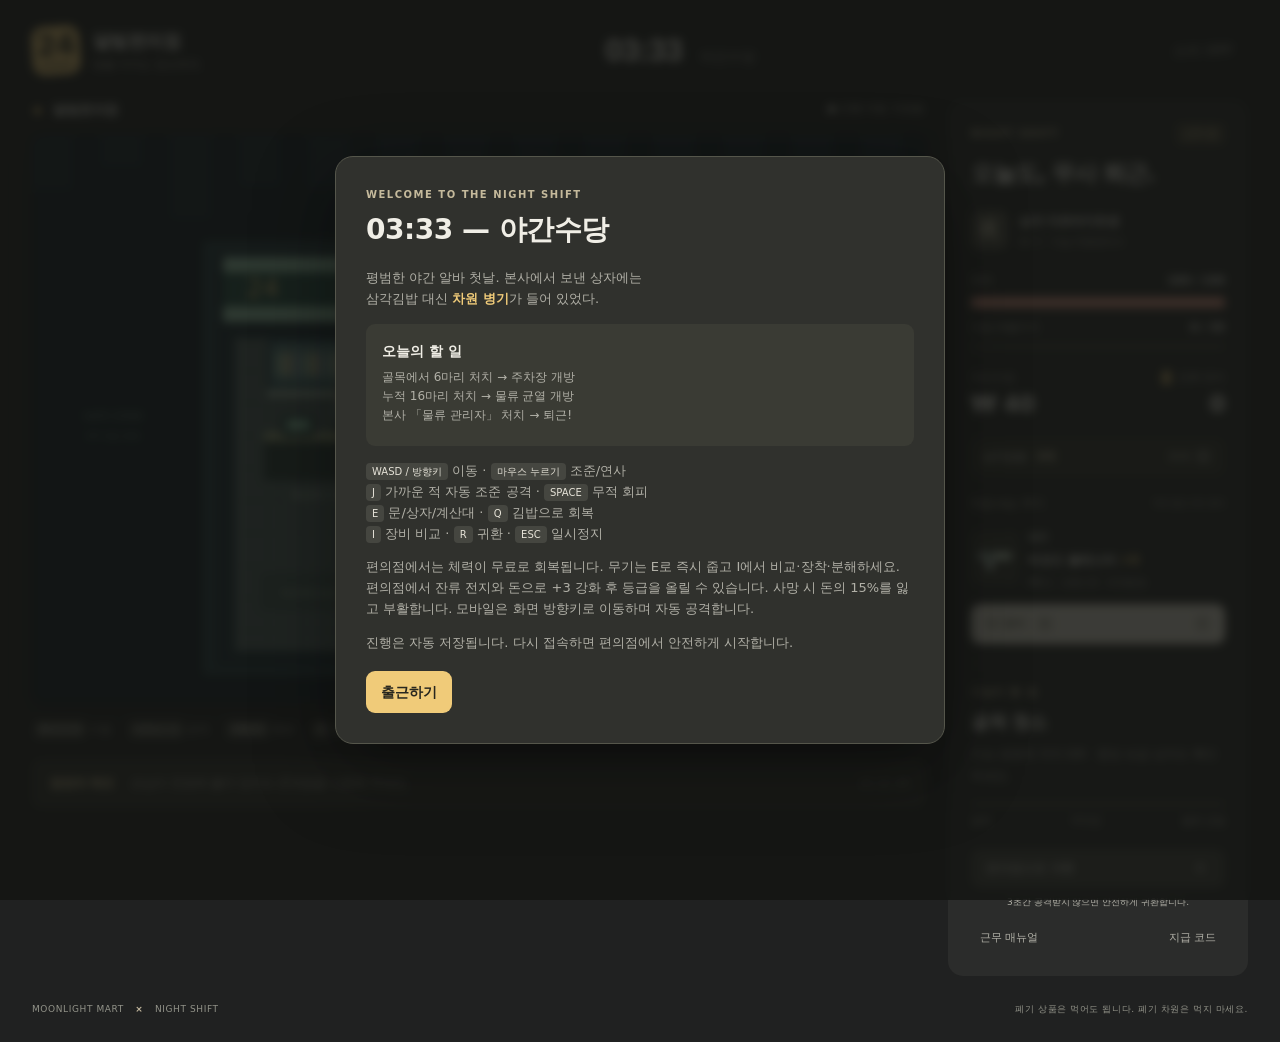
<file: index.html>
<!doctype html>
<html lang="ko"><head><meta charset="UTF-8"><meta name="viewport" content="width=device-width,initial-scale=1"><meta name="theme-color" content="#222222"><title>03:33 — 야간수당</title><link rel="stylesheet" href="style.css"></head>
<body>
<header><div class="brand"><span class="logo">24<span>HOURS</span></span><span>달빛편의점<small>밤을 지키는 당신에게.</small></span></div><div class="title">03:33 <span>야간수당</span></div><button id="sound" class="subtle" title="소리 켜기/끄기">소리 OFF</button></header>
<main>
<section class="game-column"><div class="status"><span><i class="live"></i> <b id="zone">달빛편의점</b></span><span id="save-status">자동 저장 준비</span></div>
<div class="viewport"><canvas id="game" width="1100" height="700" tabindex="0" aria-label="야간수당 게임. WASD 이동, 마우스 조준 및 공격, E 상호작용"></canvas><div id="touch"><div class="dpad"><button data-key="w">↑</button><div><button data-key="a">←</button><button data-key="s">↓</button><button data-key="d">→</button></div></div><div><button data-action="heal">회복</button><button data-key=" ">회피</button><button data-action="interact">E</button></div></div></div>
<div class="controls"><span><kbd>W A S D</kbd> 이동</span><span><kbd>마우스 / J</kbd> 공격</span><span><kbd>SPACE</kbd> 회피</span><span><kbd>E</kbd> 줍기 · 대화</span><span><kbd>Q</kbd> 회복</span><span><kbd>I</kbd> 장비</span><span><kbd>ESC</kbd> 휴식</span></div>
<div class="dispatch"><span>점장의 메모</span><p id="dispatch">손님이 천장에 붙어 있어도 존댓말을 사용해 주세요.</p><span class="dispatch-id">03:33 AM</span></div></section>
<aside><div class="shift-heading"><span class="eyebrow">NIGHT SHIFT</span><span class="badge">근무 중</span></div><h1>오늘도, 무사 퇴근.</h1><div class="employee"><div class="avatar">夜</div><div><strong>심야 아르바이트생</strong><small id="level">LV. 1 · 수습 차원관리사</small></div></div>
<div class="vitals"><div class="bar-label"><span>체력</span><b id="hp-text"></b></div><div class="bar"><div id="hp-bar"></div></div><div class="bar-label"><span>다음 레벨까지</span><b id="xp-text"></b></div><div class="bar xp"><div id="xp-bar"></div></div></div>
<div class="wallet"><div><small>야간수당</small><strong id="money">₩ 0</strong></div><div><small><svg class="cell-icon" viewBox="0 0 24 24" aria-hidden="true"><path d="M9 2h6v3H9zM6 5h12v16H6z" fill="currentColor"/><path d="m13 7-4 6h3l-1 5 5-7h-4z" fill="#252420"/></svg> 잔류 전지</small><strong id="cells">0</strong></div></div>
<button class="food-button" data-action="heal"><span>삼각김밥 <strong id="potions">3개</strong></span><span>회복 <kbd>Q</kbd></span></button>
<section class="side-section"><div class="section-title"><span>지금 쓰는 무기</span><span class="muted">E로 줍고 I로 관리</span></div><div id="weapon" class="weapon-card"></div><button id="bag" class="wide bag-button"><span>내 장비 <small id="bag-count">1</small></span><kbd>I</kbd></button></section>
<section class="side-section objective"><div class="eyebrow">오늘의 할 일</div><h2 id="quest-title">골목 청소</h2><p id="quest"></p><div class="progress-track"><div id="quest-progress"></div></div><div class="route"><span>골목</span><span>주차장</span><span>물류 균열</span></div></section>
<button class="wide home-button" id="return"><span>편의점으로 귀환</span><kbd>R</kbd></button><small class="hint">3초간 공격받지 않으면 안전하게 귀환합니다.</small><div class="utility-actions"><button class="subtle" id="help">근무 매뉴얼</button><button class="subtle" data-action="redeem-menu">지급 코드</button></div></aside>
</main><footer><span>MOONLIGHT MART <b>×</b> NIGHT SHIFT</span><span>폐기 상품은 먹어도 됩니다. 폐기 차원은 먹지 마세요.</span></footer>
<div id="toast" role="status" aria-live="polite"></div><div id="modal" class="overlay" hidden><div class="dialog" id="dialog" role="dialog" aria-modal="true" aria-label="게임 메뉴"></div></div>
<script src="gear.js"></script><script src="special.js"></script><script src="game.js"></script></body></html>
</file>
<file: style.css>
:root{color-scheme:dark;--bg:#202121;--panel:#2b2c2b;--card:#353634;--line:#41423e;--text:#f0eee6;--muted:#b1b0a7;--accent:#f0cb79;--yellow:#f0cb79;--mint:#f0cb79;--ink:#28271f}*{box-sizing:border-box}body{margin:0;background:var(--bg);color:var(--text);font:14px/1.6 'Segoe UI','Malgun Gothic',system-ui,sans-serif}button,a{touch-action:manipulation}button{font:inherit;color:var(--text);background:#44453f;border:0;border-radius:9px;padding:10px 15px;cursor:pointer;transition:background .15s,transform .15s}button:hover:not(:disabled){background:#53544c}button:active:not(:disabled){transform:translateY(1px)}button:focus-visible{outline:3px solid var(--accent);outline-offset:3px}button:disabled{opacity:.45;cursor:not-allowed}button svg{pointer-events:none}header{height:100px;max-width:1536px;margin:auto;padding:18px 32px;display:flex;align-items:center;justify-content:space-between}.brand{display:flex;gap:13px;align-items:center;font-weight:750;font-size:18px;letter-spacing:-.6px}.brand small{display:block;font-size:11px;font-weight:400;letter-spacing:0;color:var(--muted)}.logo{display:flex;flex-direction:column;align-items:center;justify-content:center;background:var(--accent);color:var(--ink);font-size:28px;line-height:1;width:48px;height:49px;border-radius:12px;transform:rotate(-4deg);font-weight:900}.logo span{font-size:7px;letter-spacing:1px;margin-top:3px}.title{font:750 32px/1 'Segoe UI',sans-serif;letter-spacing:-1px;font-variant-numeric:tabular-nums}.title span{font:500 13px system-ui;letter-spacing:1px;color:var(--muted);margin-left:10px}main{display:grid;grid-template-columns:minmax(0,1fr) 300px;gap:22px;max-width:1536px;padding:0 32px;margin:auto}.game-column{min-width:0}.status{display:flex;justify-content:space-between;padding:0 2px 14px;color:var(--muted);font-size:11px}.status b{color:var(--text);font-size:13px;font-weight:600}.live{display:inline-block;width:7px;height:7px;border-radius:50%;background:var(--accent);margin-right:8px}.viewport{position:relative;overflow:hidden;border-radius:12px;background:#101923;aspect-ratio:11/7;box-shadow:0 12px 28px #0002}canvas{display:block;width:100%;height:100%;outline:none;cursor:crosshair;touch-action:none}#toast{position:fixed;z-index:20;left:26px;bottom:25px;max-width:calc(100vw - 52px);background:#f1e9d7;color:#343124;border-radius:10px;padding:12px 19px;box-shadow:0 6px 28px #0003;pointer-events:none;opacity:0;transition:opacity .18s;font-size:13px;font-weight:600}.controls{display:flex;flex-wrap:wrap;gap:10px 17px;font-size:11px;color:var(--muted);padding:17px 2px}kbd{font:10px system-ui;border:0;background:#454640;border-radius:4px;padding:3px 6px;color:#e5e2d7;white-space:nowrap}.dispatch{display:flex;align-items:center;gap:17px;background:#30312c;border-radius:9px;padding:15px 18px;font-size:12px;color:var(--muted);margin-top:4px}.dispatch>span:first-child{color:#e3d2a0;font-weight:600;white-space:nowrap}.dispatch p{margin:0}.dispatch-id{margin-left:auto;font:10px monospace;white-space:nowrap;color:#8c8e80}aside{background:var(--panel);border-radius:15px;padding:23px;align-self:start}.shift-heading{display:flex;align-items:center;justify-content:space-between}.eyebrow{font-size:10px;font-weight:700;letter-spacing:1.5px;color:#c5ba9c}h1{font-size:23px;font-weight:750;letter-spacing:-1px;line-height:1.35;margin:13px 0 20px}h2{font-size:18px;letter-spacing:-.5px;margin:8px 0}h3{font-size:17px;letter-spacing:-.4px;margin:4px 0}p{color:var(--muted)}.employee{display:flex;align-items:center;gap:11px;margin-bottom:22px}.employee strong{font-size:12px;font-weight:600}.employee small{display:block;color:var(--muted);font-size:10px;margin-top:3px}.avatar{background:#535249;border-radius:10px;width:37px;height:40px;display:grid;place-items:center;color:#eee4c8;font-size:21px}.badge{font-size:10px;color:#e6d5a5;background:#464337;padding:3px 8px;border-radius:5px}.vitals{margin-bottom:20px}.bar-label{display:flex;justify-content:space-between;font-size:11px;margin:11px 0 7px;color:var(--muted)}.bar-label b{color:var(--text);font-weight:600;font-variant-numeric:tabular-nums}.bar{background:#42433c;height:11px;border-radius:4px;overflow:hidden}.bar>div{height:100%;background:#e29987;transition:width .15s}.xp{height:5px}.xp>div{background:#d8cdad}.wallet{display:flex;justify-content:space-between;margin-bottom:15px}.wallet small{display:flex;align-items:center;gap:3px;color:var(--muted);font-size:11px}.wallet strong{font-size:23px;font-weight:650;font-variant-numeric:tabular-nums;letter-spacing:-.5px}.wallet>div:last-child{text-align:right}.cell-icon{width:17px;height:17px;vertical-align:middle;flex-shrink:0;color:#e7c575}.food-button{display:flex;width:100%;justify-content:space-between;align-items:center;background:#363730;padding:10px 12px;font-size:11px}.food-button strong{margin-left:6px;color:#eddfbc;font-weight:600}.food-button>span:last-child{color:var(--muted)}.side-section{padding:19px 0;border-bottom:1px solid #45453e}.section-title{display:flex;justify-content:space-between;align-items:center;font-size:11px;color:#ddd7c7}.section-title .muted{font-size:9px}.weapon-card{display:flex;align-items:center;gap:8px;padding:12px 0}.weapon-card strong{font-size:12px;display:block;margin-top:3px;line-height:1.7}.weapon-card small{font-size:10px;color:var(--muted)}em{font-style:normal;color:var(--accent);font-weight:650}.hud-weapon-art{width:49px;height:54px;background:#3a3b35;border-radius:8px;flex-shrink:0;display:grid;place-items:center}.weapon-icon{width:58px;height:58px;shape-rendering:crispEdges}.hud-weapon-art .weapon-icon{width:46px;height:46px}.rarity-tag{font-size:10px;font-weight:650}.rarity-0{color:#bbbfb4}.rarity-1{color:#99bbd8}.rarity-2{color:#c5aace}.rarity-3{color:#e9c474}.bag-button,.home-button{display:flex;align-items:center;justify-content:space-between}.bag-button{background:#e6e1d3;color:#2c2d28}.bag-button:hover:not(:disabled){background:#f8f1e1}.bag-button kbd{background:#ccc8bb;color:#383a31}.bag-button small{display:inline-block;margin-left:6px;background:#cecabd;padding:0 6px;border-radius:4px;font-size:10px}.objective{border:0;padding:20px 0}.objective p{font-size:12px;margin:6px 0 14px;line-height:1.8}.progress-track{height:4px;border-radius:3px;background:#48483f;overflow:hidden}.progress-track>div{height:100%;background:var(--accent)}.route{display:flex;justify-content:space-between;font-size:10px;color:var(--muted);margin-top:7px}.wide{width:100%;font-size:12px}.hint{display:block;font-size:9px;color:var(--muted);text-align:center;margin:7px 0 14px}.subtle{background:transparent;color:var(--muted)}footer{max-width:1536px;padding:26px 32px;display:flex;justify-content:space-between;gap:12px;margin:auto;color:#929389;font-size:9px;letter-spacing:.6px}footer b{margin:0 8px;color:#c5baa0}.overlay{position:fixed;inset:0;z-index:10;background:#131412ce;display:flex;align-items:center;justify-content:center;padding:24px;backdrop-filter:blur(5px)}[hidden]{display:none!important}.dialog{max-height:calc(100dvh - 48px);overflow:auto;width:610px;max-width:100%;padding:30px;background:#30312d;border:1px solid #55564b;border-radius:18px;box-shadow:0 24px 80px #0006;scrollbar-color:#77786c #30312d}.dialog h2{font-size:28px;margin:5px 0 15px}.dialog p{font-size:13px}.dialog .actions{display:flex;gap:8px;margin-top:17px;flex-wrap:wrap}.primary{background:var(--accent);color:var(--ink);font-weight:700}.primary:hover:not(:disabled){background:#ffe0a0}.item{padding:16px;margin:15px 0;background:#3a3b34;border-radius:9px}.item p{margin:5px 0;font-size:12px}.modal-heading{display:flex;align-items:center;justify-content:space-between;gap:10px}.modal-heading h2{margin-bottom:6px}.close-button{background:#41423a;font-size:11px;white-space:nowrap}.resources{display:flex;align-items:center;gap:22px;font-size:14px;font-weight:650;font-variant-numeric:tabular-nums}.resources>span{display:flex;align-items:center;gap:5px}.resources small{font-size:10px;color:var(--muted);font-weight:400}.dialog[data-kind=bag]{width:920px;padding:25px 28px}.inventory-top{display:flex;justify-content:space-between;align-items:center;gap:10px;padding:13px 0 20px;font-size:11px;color:var(--muted)}.inventory-top b{color:var(--text)}.inventory-top .resources{color:var(--text)}.inventory-layout{display:grid;grid-template-columns:minmax(0,1fr) 335px;gap:24px}.inventory-list{min-width:0;max-height:65vh;overflow:auto;padding-right:5px;scrollbar-color:#77786c #30312d}.weapon-grid{display:grid;grid-template-columns:repeat(3,minmax(0,1fr));gap:10px}.weapon-slot{text-align:left;padding:10px;background:#3e3f38;border:2px solid transparent;border-radius:11px;position:relative;min-width:0}.weapon-slot.selected{border-color:#e8ce91;background:#49483b}.weapon-slot:hover:not(:disabled){background:#4b4c43}.slot-art{height:62px;display:flex;align-items:center;justify-content:center;position:relative;margin-bottom:6px}.slot-art .weapon-icon{width:61px;height:61px}.slot-art>b{position:absolute;bottom:0;right:0;color:#dfd4b1;font-size:12px}.equipped-mark{position:absolute;left:-3px;top:-3px;font-size:8px;background:#e7dcc2;color:#3b382e;padding:1px 5px;border-radius:3px}.weapon-slot>strong{display:block;font-size:11px;line-height:1.5;min-height:32px;margin-bottom:5px;word-break:keep-all}.weapon-slot>small{float:right;font-size:9px;color:#b8b5a7}.bag-hint{font-size:11px!important;line-height:1.9;padding:5px 2px}.weapon-detail{background:#252622;border-radius:12px;padding:20px;min-height:350px;align-self:start}.detail-head{display:flex;gap:12px;align-items:center}.detail-head h3{font-size:16px}.detail-icon{width:60px;height:67px;border-radius:9px;background:#393a32;display:grid;place-items:center;flex-shrink:0}.detail-meta{color:#b4b3a7;font-size:10px}.weapon-desc{font-size:11px!important;line-height:1.8;margin:15px 0}.stat-grid{display:grid;grid-template-columns:repeat(3,1fr);gap:6px;background:#33342d;padding:11px 10px;border-radius:8px}.stat-grid>div>span{display:block;font-size:10px;color:#bbb8aa}.stat-grid strong{font-size:18px;display:inline-block;margin-top:3px;font-variant-numeric:tabular-nums}.stat-grid small{display:inline-block;font-size:9px;margin-left:4px}.better{color:#c7d2a4}.worse{color:#e3a296}.neutral{color:#8d9180}.compare-note{font-size:10px!important;margin:8px 0 14px;color:#b4b09e}.forge-block{margin-top:20px;padding-top:15px;border-top:1px solid #44463a}.forge-title{display:flex;justify-content:space-between;font-size:12px}.forge-title>span{color:#c8bea5;font-size:11px}.forge-block p{font-size:11px;margin:9px 0}.forge-block p b{display:inline-block;margin-left:7px;color:#e7dfc7;font-weight:500}.forge-block p small{display:block;color:#b2b5a3;font-size:10px}.cost-button{width:100%;display:flex;justify-content:space-between;align-items:center;font-size:11px;padding:9px 11px;background:#514c3c}.cost{display:flex;gap:12px;font-size:11px;font-variant-numeric:tabular-nums}.cost>span{display:inline-flex;align-items:center;gap:2px}.cost .cell-icon{width:14px;height:14px}.promotion{padding-top:10px}.promotion p>span{display:block;color:#b9b7a7;margin-top:3px}.promotion>small,.forge-foot{font-size:9px;color:#b5b2a1;display:block;margin-top:7px}.forge-foot{margin-top:12px}.location-note{color:#e1c685!important}.legend-note{color:#f0cb79!important}.salvage-row{margin-top:17px;padding-top:10px;display:flex;align-items:center;justify-content:space-between;flex-wrap:wrap;gap:4px;border-top:1px solid #44463a}.salvage-row>small{font-size:10px;color:#b3b0a1}.salvage-row .cell-icon{width:14px;height:14px}.salvage-row p{font-size:11px;color:#e1b3a8;margin:3px 0}.salvage-row .actions{margin-top:5px}.salvage-row .actions button{font-size:10px;padding:8px 12px}.text-button{background:transparent;font-size:11px;padding:7px 2px;color:#d6b4a3}.danger{background:#795c51}.empty-detail{min-height:335px;display:flex;flex-direction:column;align-items:center;justify-content:center;text-align:center}.empty-detail .weapon-icon{width:80px;height:80px;opacity:.6}.empty-detail h3{font-size:16px;margin-top:13px}.empty-detail p{font-size:12px;line-height:1.8}.empty-detail small{font-size:10px;color:#cfc3a2}.shop-resources{padding:10px 0 20px}.workbench-card{display:flex;align-items:center;justify-content:space-between;gap:12px;background:#494636;border-radius:12px;padding:19px;margin-bottom:16px}.workbench-card h3{font-size:20px}.workbench-card p{font-size:11px;line-height:1.8;color:#cec5ad;margin:5px 0 0}.workbench-card button{font-size:12px;white-space:nowrap}.shop-row{display:flex;justify-content:space-between;align-items:center;gap:10px;border-bottom:1px solid #494a3f;padding:16px 0;font-size:13px}.shop-row small{display:block;color:var(--muted);font-size:10px;margin-top:3px}.shop-row button{white-space:nowrap;font-size:11px;min-width:78px}.shop-note{text-align:center;font-size:11px!important;margin:19px 0 0}.muted{color:var(--muted)}#touch{display:none;position:absolute;inset:auto 14px 14px;justify-content:space-between;align-items:end;pointer-events:none}#touch button{pointer-events:auto;touch-action:none;background:#383d39c9;min-width:42px;min-height:40px}.dpad{text-align:center}@media(min-width:1450px){main{grid-template-columns:minmax(0,1fr) 318px}}@media(max-width:1050px){header{padding:18px}main{grid-template-columns:minmax(0,1fr) 255px;gap:16px;padding:0 18px}aside{padding:18px}.title span{display:none}.dispatch-id{display:none}.wallet strong{font-size:21px}h1{font-size:21px}.section-title .muted{display:none}}@media(max-width:760px){header{height:80px;padding:14px}.brand{font-size:15px}.brand small{font-size:9px}.logo{width:39px;height:42px;font-size:25px}.title{font-size:25px}main{display:block;padding:0 10px}.viewport{aspect-ratio:11/7}aside{margin-top:17px;padding:20px}.employee{margin-bottom:15px}.controls{gap:8px 12px;font-size:10px}.dispatch{font-size:10px;padding:12px;gap:12px}.vitals{margin-bottom:15px}.wallet{max-width:400px}.weapon-card strong{font-size:14px}.side-section{padding:15px 0}.section-title .muted{display:inline}footer{padding:20px 13px;font-size:8px;flex-wrap:wrap}.overlay{padding:12px}.dialog{padding:22px;max-height:calc(100dvh - 24px)}.dialog[data-kind=bag]{padding:18px}.inventory-layout{grid-template-columns:minmax(0,1fr);gap:16px}.inventory-list{max-height:260px}.weapon-grid{grid-template-columns:repeat(3,minmax(0,1fr))}.inventory-top{flex-wrap:wrap}.inventory-top .resources{font-size:12px;gap:14px}.weapon-detail{min-height:0}.empty-detail{min-height:170px}.empty-detail .weapon-icon{display:none}.dialog h2{font-size:25px}.workbench-card{padding:15px}.workbench-card h3{font-size:17px}.workbench-card button{font-size:11px}}@media(pointer:coarse){#touch{display:flex}}@media(prefers-reduced-motion:reduce){*{transition:none!important}}
/* Keep the background still while browsing equipment; use wider cards on phones. */
body:has(.overlay:not([hidden])){overflow:hidden}
@media(max-width:440px){.weapon-grid{grid-template-columns:repeat(2,minmax(0,1fr))}.inventory-top{gap:8px}.inventory-top .resources{gap:10px}.weapon-slot>strong{min-height:20px}.slot-art{height:54px}}
@media(min-width:761px) and (max-height:850px){header{height:76px;padding-top:12px;padding-bottom:12px}aside{padding:16px 19px}aside h1{font-size:21px;margin:8px 0 12px}.employee{margin-bottom:11px}.avatar{width:31px;height:32px;font-size:18px}.vitals{margin-bottom:12px}.bar-label{margin:7px 0 5px}.bar{height:9px}.xp{height:4px}.wallet{margin-bottom:10px}.wallet strong{font-size:21px}.food-button{padding:7px 10px}.side-section{padding:12px 0}.weapon-card{padding:8px 0}.hud-weapon-art{height:44px;width:43px}.hud-weapon-art .weapon-icon{width:40px;height:40px}.bag-button,.home-button{padding:7px 12px}.objective h2{font-size:16px;margin:5px 0}.objective p{font-size:11px;line-height:1.65;margin:5px 0 9px}.objective .eyebrow{font-size:9px}.hint{margin:5px 0 7px}aside>.subtle{padding:5px 10px;font-size:11px}.controls{padding:12px 2px}.dispatch{padding:10px 14px}}
.utility-actions{display:flex;justify-content:space-between;gap:8px}.utility-actions button{font-size:11px;padding:6px 9px}#redeem-form label{display:block;color:var(--muted);font-size:12px;margin:20px 0 8px}#redeem-code{display:block;width:100%;background:#22241f;color:#f4ebd3;border:1px solid #797158;border-radius:9px;padding:14px;font:600 17px monospace;letter-spacing:1px}#redeem-code:focus{outline:2px solid var(--accent)}#redeem-result{min-height:42px;color:#e2d2a9}
</file>
